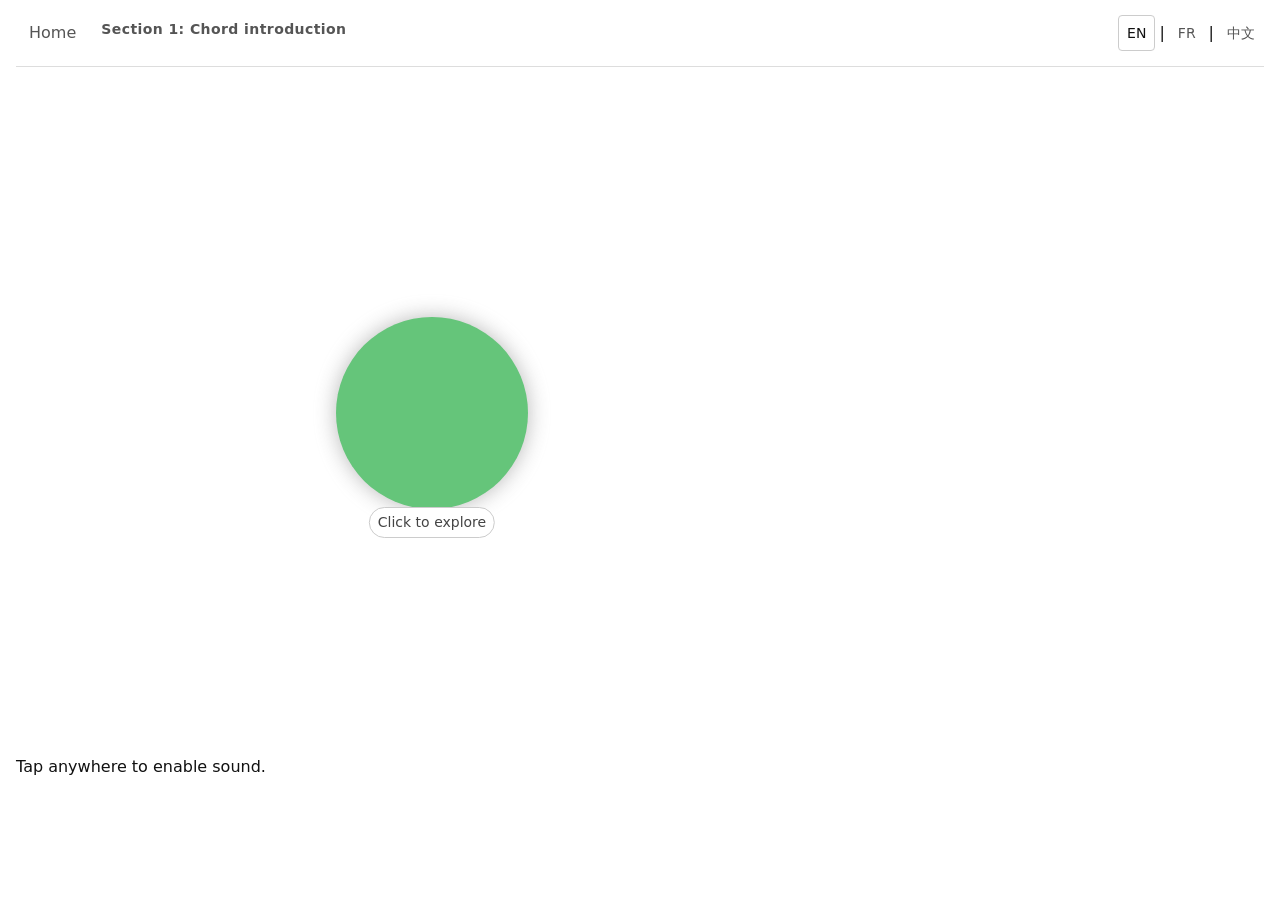
<file: index.html>
<!doctype html>
<html lang="en">
  <head>
    <meta charset="utf-8">
    <meta name="viewport" content="width=device-width, initial-scale=1">
    <title data-i18n="app.title">Harmony Practice</title>
    <link rel="stylesheet" href="app.css">
    <script src="curriculum.js" defer></script>
    <script src="i18n.js" defer></script>
    <script src="app.js" defer></script>
  </head>
  <body>
    <main>
      <header>
        <button id="home-button" class="home-button" type="button" data-i18n="nav.home" hidden>Home</button>
        <div class="header-content">
          <p id="progress" class="progress-label"></p>
          <div class="piece-heading">
            <div class="work-details">
              <h1 id="piece-title">Harmony Practice</h1>
              <p id="piece-composer"></p>
            </div>
            <nav id="phase-progress" data-i18n-aria="nav.currentPhase" aria-label="Current lesson phase"></nav>
          </div>
        </div>
        <nav id="language-switcher" class="language-switcher" data-i18n-aria="language.label" aria-label="Language">
          <button type="button" data-lang="en" data-i18n-aria="language.english" data-i18n-title="language.english" aria-label="Switch language to English" aria-pressed="true" title="Switch language to English">EN</button>
          <span aria-hidden="true">|</span>
          <button type="button" data-lang="fr" data-i18n-aria="language.french" data-i18n-title="language.french" aria-label="Switch language to French" aria-pressed="false" title="Switch language to French">FR</button>
          <span aria-hidden="true">|</span>
          <button type="button" data-lang="zh-Hans" data-i18n-aria="language.chinese" data-i18n-title="language.chinese" aria-label="Switch language to Simplified Chinese" aria-pressed="false" title="Switch language to Simplified Chinese">中文</button>
        </nav>
      </header>

      <section id="stage-content" aria-live="polite"></section>
      <p id="status" role="status"></p>
    </main>
  </body>
</html>
</file>
<file: app.css>
:root {
  --font-ui: system-ui, -apple-system, "Segoe UI", Roboto, "Helvetica Neue", Arial, "PingFang SC", "Microsoft YaHei", "Noto Sans SC", sans-serif;
  --text-xs: 0.875rem;
  --text-sm: 1rem;
  --text-md: 1.125rem;
  --text-lg: 1.25rem;
  --text-xl: 1.5rem;
  --text-2xl: 1.875rem;
  --weight-regular: 400;
  --weight-strong: 600;
  --space-1: 0.25rem;
  --space-2: 0.5rem;
  --space-3: 0.75rem;
  --space-4: 1rem;
  --space-6: 1.5rem;
  --space-8: 2rem;
  --space-12: 3rem;
  --radius-control: 4px;
  --radius-round: 999px;
  --color-ink: #111;
  --color-ink-muted: #555;
  --color-ink-soft: #666;
  --color-ink-faint: #888;
  --color-ink-quiet: #444;
  --color-ink-deep: #222;
  --color-border-strong: var(--color-ink-muted);
  --color-border: #ccc;
  --color-border-soft: #ddd;
  --color-border-mid: #aaa;
  --color-surface: #fff;
  --color-transparent: transparent;
  --color-current: currentColor;
  --color-surface-hover: #eee;
  --color-surface-subtle: #fafaf7;
  --color-surface-muted: #f5f5f2;
  --color-surface-score: #f7f6f1;
  --color-surface-tile: #f1f0eb;
  --color-surface-choice: #fafaf8;
  --color-focus-ring: var(--color-ink);
  --shadow-control: 0 2px 12px rgb(0 0 0 / 18%);
  --shadow-answer: 0 0 0.9rem rgb(120 120 120 / 70%);
  --shadow-shape: drop-shadow(0 0 0.65rem rgb(100 100 100 / 45%));
  --shadow-shape-soft: drop-shadow(0 0 0.3rem rgb(100 100 100 / 25%));
  --shadow-shape-strong: drop-shadow(0 0 1.1rem rgb(80 80 80 / 70%));
  --border-control: 1px solid var(--color-border-strong);
  --border-subtle: 1px solid var(--color-border-soft);
  --border-standard: 1px solid var(--color-border);
  --border-mid: 1px solid var(--color-border-mid);
  --border-current: 1px solid var(--color-current);
  --border-emphasis: 2px solid var(--color-ink-deep);
  --border-transparent: 1px solid var(--color-transparent);
  --border-none: 0;
  --focus-ring: 2px solid var(--color-focus-ring);
  --border-feedback: 1px solid var(--practice-feedback-border);
  --border-feedback-row: 1px solid var(--practice-feedback-row-border);
  --outline-feedback: 2px solid var(--practice-feedback-border);
  --control-height: 50px;
  --container-width: 1320px;
  --container-gutter: var(--space-4);
  --tonic: #65c57a;
  --dominant: #f28634;
  --subdominant: #cb71ec;
  --tint-tonic: color-mix(in srgb, var(--tonic) 12%, var(--color-surface));
  --tint-dominant: color-mix(in srgb, var(--dominant) 12%, var(--color-surface));
  --tint-subdominant: color-mix(in srgb, var(--subdominant) 12%, var(--color-surface));

  --practice-feedback-border: var(--color-ink-muted);
  --practice-feedback-muted: var(--color-ink-muted);
  --practice-done-surface: var(--color-surface-subtle);
  --practice-hint-surface: var(--color-surface);
  --practice-space-xs: var(--space-1);
  --practice-space-sm: var(--space-2);
  --practice-space-md: var(--space-3);
  --practice-touch-target: var(--control-height);
  --practice-badge-icon-size: 0.7rem;
  --practice-hint-icon-size: 1.4rem;
  --practice-hint-dot-size: 0.55rem;
  --practice-choice-shape-row: 2.35rem;
  --practice-popup-width: 20rem;
  --practice-popup-height: 9rem;
  --practice-popup-shadow: var(--shadow-control);
  --strip-min-height: 340px;
  --practice-card-min-height: 340px;
  --practice-feedback-row-height: 56px;
  --practice-choice-height: 56px;
  --practice-choice-icon-size: 1.35rem;
  --practice-popup-flow-height: 11rem;
  --practice-feedback-row-border: var(--color-border);
  --practice-feedback-row-surface: var(--color-surface-muted);
  --practice-measure-height: clamp(12rem, 28vh, 18rem);
  --practice-badge-band-height: 1.75rem;
  --practice-active-max-width: calc(100vw - 4rem);
  --practice-choice-button-width: 8rem;
  --practice-choice-button-min-width: 7rem;
  --practice-choice-shape-size: 2rem;
  --practice-cross-badge-size: 1.2rem;
  --practice-mobile-feedback-button-width: 8rem;
  --lesson-step-active-border: var(--practice-feedback-border);
  --lesson-step-muted-text: var(--practice-feedback-muted);
  --results-surface: var(--practice-feedback-row-surface);
  --results-text: var(--practice-feedback-muted);
  --results-spacing: var(--practice-space-md);
  --results-item-min-width: 8rem;
  --results-action-min-width: 7rem;
  --results-focus-outline-width: 2px;
  --lesson-step-number-size: 1.35rem;
  --lesson-step-mobile-number-size: 1.2rem;
  --home-guidance-color: var(--practice-feedback-muted);
  --home-marker-surface: var(--practice-done-surface);
  --listen-control-gap: var(--practice-space-sm);
  --listen-progress-accent: var(--practice-feedback-border);
  --listen-progress-surface: var(--practice-done-surface);
  --listen-time-color: var(--practice-feedback-muted);
  --listen-button-min-width: 9rem;
  --listen-time-min-width: 5.5rem;
  --practice-key-hint-size: 1.1rem;
  --practice-key-hint-offset: var(--space-1);
  --practice-mobile-active-gutter: 3rem;
}

* {
  box-sizing: border-box;
}

body {
  margin: 0;
  color: var(--color-ink);
  background: var(--color-surface);
  font-family: var(--font-ui);
  font-size: var(--text-sm);
  font-weight: var(--weight-regular);
  line-height: 1.5;
}

main {
  display: flex;
  flex-direction: column;
  width: min(100%, var(--container-width));
  height: 100dvh;
  margin: 0 auto;
  padding: var(--space-2) var(--container-gutter);
}

button,
input,
select,
textarea {
  font: inherit;
  letter-spacing: inherit;
}

h1,
h2,
h3,
p {
  margin-top: 0;
}

h1,
h2,
h3 {
  margin-bottom: var(--space-2);
  font-weight: var(--weight-strong);
  line-height: 1.2;
}

h1 {
  font-size: var(--text-2xl);
}

h2 {
  font-size: var(--text-xl);
}

h3 {
  font-size: var(--text-lg);
}

small {
  font-size: var(--text-xs);
}

b,
strong {
  font-weight: var(--weight-strong);
}

header {
  display: grid;
  grid-template-columns: auto minmax(0, 1fr);
  align-items: center;
  gap: var(--space-3);
  border-bottom: var(--border-subtle);
  margin-bottom: var(--space-2);
  padding-bottom: var(--space-2);
}

.header-content {
  min-width: 0;
}

.piece-heading h1 {
  margin: 0;
  font-size: var(--text-2xl);
  font-weight: var(--weight-strong);
  line-height: 1.15;
}

.progress-label {
  margin: 0 0 var(--space-1);
  color: var(--color-ink-muted);
  font-size: var(--text-xs);
  font-weight: var(--weight-strong);
  letter-spacing: 0.03em;
}

.piece-heading {
  display: flex;
  align-items: center;
  justify-content: space-between;
  gap: var(--space-3);
}

.work-details {
  min-width: 0;
}

.work-details p {
  margin: var(--space-1) 0 0;
  color: var(--color-ink-muted);
  font-size: var(--text-xs);
}

.home-button {
  flex: 0 0 auto;
}

#phase-progress {
  display: flex;
  align-items: center;
  margin: 0;
}

section {
  margin: var(--space-4) 0;
}

nav {
  display: flex;
  flex-wrap: wrap;
  gap: var(--space-2);
}

button {
  cursor: pointer;
  transition: background-color 160ms ease, color 160ms ease, border-color 160ms ease;
}

button:hover:not(:disabled),
button[aria-pressed="true"]:not(:disabled) {
  background: var(--color-surface-hover);
}

button:focus-visible,
input:focus-visible,
select:focus-visible,
textarea:focus-visible {
  outline: var(--focus-ring);
  outline-offset: 2px;
}

button:disabled {
  cursor: default;
  opacity: 0.55;
}

label {
  margin-right: var(--space-2);
}

.score {
  display: block;
  max-width: 100%;
  height: auto;
  margin: var(--space-3) 0;
}

.full-score {
  width: auto;
  max-width: 100%;
  max-height: calc(100dvh - 13rem);
  margin: var(--space-1) auto 0;
  object-fit: contain;
}

.piece-controls {
  display: flex;
  flex-wrap: wrap;
  align-items: center;
  gap: var(--space-2);
  margin: 0 0 var(--space-3);
  padding: var(--space-2) 0;
  border-bottom: var(--border-subtle);
}

.listening-mode {
  margin: var(--space-4) 0 var(--space-2);
  text-align: center;
}

.listening-mode h2 {
  margin-bottom: var(--space-2);
}

.listening-mode p {
  margin: 0;
  color: var(--color-ink-muted);
}

.listening-controls {
  justify-content: flex-end;
  margin-bottom: var(--space-1);
  padding: var(--space-1) 0;
}

.listening-controls .volume-control {
  margin-left: 0;
}

.icon-button {
  display: inline-flex;
  align-items: center;
  gap: var(--space-2);
}

.playback-icon {
  font-size: var(--text-md);
}

.volume-control {
  display: inline-flex;
  align-items: center;
  gap: var(--space-2);
  margin-left: auto;
  color: var(--color-ink-faint);
  font-size: var(--text-xs);
}

.volume-control input {
  width: clamp(4.5rem, 10vw, 7rem);
  height: 1rem;
  accent-color: var(--color-ink-faint);
}

.section-choices {
  display: grid;
  gap: var(--space-2);
  max-width: 42rem;
}

.section-choices button {
  text-align: left;
}

.shape-image {
  display: inline-block;
  width: 1.3rem;
  height: 1.3rem;
  object-fit: contain;
  vertical-align: middle;
}

.score-sequence {
  display: flex;
  gap: 0;
  width: 100%;
  overflow-x: auto;
  overscroll-behavior-inline: contain;
  scroll-snap-type: none;
  padding: var(--space-1) 0;
  border: var(--border-standard);
  background: var(--color-surface-score);
  scrollbar-width: thin;
  scrollbar-color: var(--color-border-mid) var(--color-transparent);
}

.score-sequence::after {
  content: "";
  flex: 0 0 50%;
}

.score-sequence::-webkit-scrollbar {
  height: 5px;
}

.score-sequence::-webkit-scrollbar-track {
  background: var(--color-transparent);
}

.score-sequence::-webkit-scrollbar-thumb {
  border-radius: var(--radius-control);
  background: var(--color-border-mid);
}

.measure-tile {
  position: relative;
  display: flex;
  flex: 0 0 auto;
  flex-direction: column;
  align-items: flex-start;
  width: max-content;
  height: 22.5rem;
  padding: var(--space-2) var(--space-2) var(--space-1);
  border: var(--border-subtle);
  border-right: var(--border-none);
  background: var(--color-surface-tile);
  scroll-snap-align: center;
  transition: background 180ms ease, opacity 180ms ease;
}

.measure-tile:last-child {
  border-right: var(--border-subtle);
}

.measure-tile.is-active {
  z-index: 1;
  border: var(--border-emphasis);
  background: var(--color-surface);
}

.measure-tile.is-complete {
  background: var(--color-surface-subtle);
}

.measure-tile.is-muted .tile-score > img.score {
  filter: grayscale(1);
  opacity: 0.25;
}

.measure-label {
  display: block;
  color: var(--color-ink-muted);
  font-size: var(--text-xs);
  font-weight: var(--weight-strong);
}

.tile-score {
  position: relative;
  display: grid;
  flex: 1 1 auto;
  height: 19.5rem;
  min-height: 0;
  place-items: center start;
  margin: var(--space-1) 0;
  overflow: hidden;
}

.tile-score > img.score {
  display: block;
  width: auto;
  max-width: none;
  height: 19rem;
  margin: 0;
  object-fit: contain;
}

.completion-mark {
  position: absolute;
  right: 0.25rem;
  bottom: 0.25rem;
  display: flex;
  align-items: center;
  gap: var(--space-1);
  padding: var(--space-1) var(--space-2);
  border: var(--border-standard);
  background: var(--color-surface);
  font-weight: var(--weight-strong);
}

.completion-mark img {
  width: 1.1rem;
  height: 1.1rem;
  object-fit: contain;
}

.tile-result {
  display: block;
  color: var(--color-ink-muted);
  font-size: var(--text-xs);
  font-weight: var(--weight-strong);
  letter-spacing: 0.05em;
}

.tile-result.is-live {
  color: var(--color-ink);
}

.current-measure {
  min-height: 0;
  margin: 0;
  padding: var(--space-1) 0;
}

.question-prompt {
  margin-bottom: var(--space-2);
  font-size: var(--text-xl);
  font-weight: var(--weight-strong);
}

.given-answer {
  margin: 0;
  font-size: var(--text-lg);
  font-weight: var(--weight-strong);
}

.choice-grid {
  display: flex;
  flex-wrap: wrap;
  align-items: center;
  gap: var(--space-2);
  margin: var(--space-1) 0;
}

.choice-family {
  display: flex;
  flex-wrap: wrap;
  align-items: stretch;
  gap: var(--space-1);
  padding: var(--space-1);
  border: var(--border-subtle);
  background: var(--color-surface-choice);
}

.choice-art {
  grid-column: 1;
  grid-row: 1;
  display: grid;
  width: 2.85rem;
  height: 2.85rem;
  place-items: center;
}

.choice-art img {
  width: 100%;
  height: 100%;
  object-fit: contain;
}

.choice-numeral {
  grid-column: 1;
  grid-row: 2;
  font-size: var(--text-lg);
  font-weight: var(--weight-strong);
  line-height: 1.05;
}

.choice-function {
  grid-column: 1;
  grid-row: 3;
  color: var(--color-ink-muted);
  font-size: var(--text-xs);
  line-height: 1.1;
}

@media (max-width: 700px) {
  .choice-grid {
    gap: var(--space-2);
  }

  .choice-family {
      flex: 0 1 auto;
  }
}

.hint-controls {
  margin: var(--space-3) 0;
}

.hint-button {
  display: grid;
  place-items: center;
  align-self: center;
  line-height: 1.1;
  text-align: center;
}

.answer-feedback {
  min-height: 1.5rem;
  margin: var(--space-1) 0 0;
  font-weight: var(--weight-strong);
}

.chord-popup-panel {
  position: fixed;
  z-index: 4;
  right: 0.75rem;
  bottom: 0.75rem;
  width: min(10rem, calc(100vw - 1.5rem));
  margin: 0;
  padding: var(--space-2);
  border: var(--border-mid);
  background: var(--color-surface);
  box-shadow: var(--practice-popup-shadow);
}

#stage-content.is-practice {
  display: grid;
  grid-template-rows: auto auto minmax(0, 1fr);
  gap: var(--space-1);
  flex: 1 1 0;
  min-height: 0;
}

#stage-content.is-practice .piece-controls {
  margin: 0;
  padding: var(--space-1) 0;
}

#stage-content.is-practice .score-sequence {
  min-height: 0;
  height: 100%;
  padding: 0;
}

#stage-content.is-practice .measure-tile {
  height: 100%;
  padding: var(--space-1) var(--space-1);
}

#stage-content.is-practice .tile-score {
  height: auto;
  margin: var(--space-1) 0;
}

#stage-content.is-practice .tile-score > img.score {
  height: max(7rem, min(13rem, calc(100dvh - 25rem)));
  max-height: 100%;
}

.shape-flight-overlay {
  position: fixed;
  z-index: 8;
  inset: 0;
  pointer-events: none;
}

.shape-flight-piece {
  position: fixed;
  width: 2.25rem;
  height: 2.25rem;
  object-fit: contain;
}

.shape-flight-piece-1 { clip-path: inset(0 0 66.67%); }
.shape-flight-piece-2 { clip-path: inset(33.33% 0 33.33%); }
.shape-flight-piece-3 { clip-path: inset(66.67% 0 0); }

.choice-button.is-answer-glowing {
  z-index: 1;
  box-shadow: var(--shadow-answer);
  animation: answer-glow 500ms ease-out;
}

#stage-content.is-practice .choice-button {
  width: 5.2rem;
  min-width: 4.8rem;
  min-height: 3.85rem;
  grid-template-rows: 2.35rem auto auto;
  padding: var(--space-1);
}

#stage-content.is-practice .choice-art {
  width: 2.2rem;
  height: 2.2rem;
}

#stage-content.is-practice .choice-numeral {
  font-size: var(--text-sm);
}

#stage-content.is-practice .choice-function {
  font-size: var(--text-xs);
}

#stage-content.is-practice .hint-button {
  width: 3.4rem;
  height: 3.4rem;
  min-height: 3.4rem;
  font-size: var(--text-xs);
}

@keyframes answer-glow {
  0%, 100% { filter: brightness(1); }
  45% { filter: brightness(1.3); }
}

.chord-popup-panel p {
  margin: 0 0 var(--space-1);
  font-size: var(--text-xs);
  font-weight: var(--weight-strong);
}

.hint-popup {
  display: block;
  width: 100%;
  height: 100%;
  object-fit: contain;
  margin: 0;
}

.hint-popup-frame {
  position: relative;
  width: 100%;
  height: 4.5rem;
  overflow: hidden;
  border: var(--border-standard);
  background: var(--color-surface);
}

.hint-warning {
  display: block;
  color: var(--color-ink-quiet);
  font-size: var(--text-xs);
}

.completion-actions {
  display: flex;
  justify-content: center;
  gap: var(--space-2);
}

.piece-controls {
  animation: appear 180ms ease-out;
}

@keyframes appear {
  from { opacity: 0; }
  to { opacity: 1; }
}

.review-sequence .measure-tile {
  background: var(--color-surface);
}

.review-sequence .measure-tile.is-muted .tile-score > img.score {
  filter: none;
  opacity: 1;
}

.review-sequence {
  margin-bottom: var(--space-4);
}

.muted {
  color: var(--color-ink-muted);
}

@media (max-width: 700px) {
  main {
    padding-top: var(--space-3);
  }

  header {
    gap: var(--space-2);
    grid-template-columns: auto minmax(0, 1fr);
  }

  .measure-tile {
    height: 20rem;
  }

  .tile-score {
    height: 17rem;
  }

  .tile-score > img.score {
    height: 16.5rem;
  }

  .choice-button {
    min-height: 5.3rem;
    grid-template-rows: 3.35rem auto auto;
    padding: var(--space-2);
  }

  .choice-art {
    width: 3.2rem;
    height: 3.2rem;
  }

  .completion-actions {
    flex-direction: column-reverse;
  }

  .completion-actions button {
    min-height: 2.8rem;
  }

  .hint-button {
    width: 3.9rem;
    height: 3.9rem;
    min-height: 3.9rem;
    justify-self: center;
  }

  .full-score {
    width: auto;
    max-width: 100%;
    max-height: calc(100dvh - 11rem);
  }

  #stage-content.is-practice {
    flex: 1 1 0;
  }

  #stage-content.is-practice .tile-score > img.score {
    height: max(6rem, min(9rem, calc(100dvh - 27rem)));
  }

  #stage-content.is-practice .choice-button {
    width: 4.65rem;
    min-width: 4.35rem;
    min-height: 3.55rem;
    grid-template-rows: 2.1rem auto auto;
  }

  #stage-content.is-practice .choice-art {
    width: 1.75rem;
    height: 1.75rem;
  }

  #stage-content.is-practice .choice-family {
    gap: var(--space-1);
    padding: var(--space-1);
  }

  #stage-content.is-practice .choice-button {
    width: auto;
    min-width: 0;
    min-height: 3.6rem;
    grid-template-rows: 2rem auto auto;
  }

  #stage-content.is-practice .choice-grid {
    display: grid;
    grid-template-columns: repeat(4, minmax(0, 1fr));
    gap: var(--space-1);
  }

  #stage-content.is-practice .choice-family {
    display: contents;
  }

  #stage-content.is-practice .choice-family-dominant [data-answer]:first-child,
  #stage-content.is-practice .choice-family-subdominant [data-answer]:first-child {
    margin-left: var(--space-1);
  }

  #stage-content.is-practice .choice-function {
    font-size: var(--text-xs);
  }

  .work-details p {
    display: block;
    max-width: 100%;
    overflow: hidden;
    text-overflow: ellipsis;
    white-space: nowrap;
  }

  #stage-content.is-practice .hint-button {
    width: 3rem;
    height: 3rem;
    min-height: 3rem;
  }
}

@media (max-width: 380px) {
  .piece-controls {
    display: grid;
    grid-template-columns: repeat(3, minmax(0, 1fr));
    gap: var(--space-1);
  }

  .piece-controls .icon-button,
  .piece-controls .text-action {
    justify-content: center;
    min-width: 0;
    padding: var(--space-1) var(--space-1);
    font-size: var(--text-xs);
    white-space: nowrap;
  }

  .volume-control {
    grid-column: 1 / -1;
    justify-self: end;
    margin-left: 0;
    gap: var(--space-1);
  }

  .choice-grid {
    gap: var(--space-1);
    margin: var(--space-1) 0;
  }

  .choice-button {
    width: 4.2rem;
    min-width: 4rem;
    min-height: 3.35rem;
    grid-template-rows: 1.9rem auto auto;
    padding: var(--space-1);
  }

  .choice-art {
    width: 1.75rem;
    height: 1.75rem;
  }

  .choice-numeral {
    font-size: var(--text-xl);
  }

  .choice-function {
    font-size: var(--text-xs);
  }

  .hint-button {
    width: 3.55rem;
    height: 3.55rem;
    min-height: 3.55rem;
    font-size: var(--text-xs);
  }
}

@media (max-width: 380px) and (max-height: 650px) {
  main {
    padding-top: var(--space-2);
  }

  header {
    margin-bottom: var(--space-2);
    padding-bottom: var(--space-2);
  }

  .work-details p {
    font-size: var(--text-xs);
  }

  .home-button {
    padding: var(--space-1) var(--space-2);
    font-size: var(--text-xs);
  }

  .piece-controls {
    margin-bottom: var(--space-2);
    padding: var(--space-1) 0;
  }

  .piece-controls .icon-button,
  .piece-controls .text-action {
    min-height: 2.2rem;
  }

  .current-measure {
    margin-top: var(--space-1);
    padding: var(--space-1) 0;
  }

  .question-prompt {
    margin-bottom: var(--space-1);
    font-size: var(--text-md);
  }

  .choice-grid {
    gap: var(--space-1);
    margin: var(--space-2) 0;
  }

  .choice-button {
    min-height: 4.8rem;
    grid-template-rows: 2.9rem auto auto;
    padding: var(--space-1) var(--space-2);
  }

  .choice-art {
    width: 2.8rem;
    height: 2.8rem;
  }

  .choice-numeral {
    font-size: var(--text-lg);
  }

  .choice-function {
    font-size: var(--text-xs);
  }

  .hint-button {
    width: 3.05rem;
    height: 3.05rem;
    min-height: 3.05rem;
    font-size: var(--text-xs);
  }

  #stage-content.is-practice {
    flex: 1 1 0;
  }

  #stage-content.is-practice .tile-score > img.score {
    height: max(5rem, min(6rem, calc(100dvh - 29rem)));
  }
}

@media (prefers-reduced-motion: reduce) {
  *,
  *::before,
  *::after {
    scroll-behavior: auto !important;
    animation-duration: 0.01ms !important;
    transition-duration: 0.01ms !important;
  }
}

#status {
  min-height: 1rem;
  margin: var(--space-1) 0 0;
}

.chord-intro {
  position: relative;
  display: grid;
  min-height: min(68vh, 42rem);
  align-content: center;
  justify-items: center;
  overflow: hidden;
  padding: var(--space-6) 0;
}

.intro-atmosphere {
  position: absolute;
  z-index: 0;
  inset: 0;
  overflow: hidden;
  pointer-events: none;
}

.atmosphere-word {
  position: absolute;
  color: var(--color-ink-soft);
  font-size: var(--text-md);
  opacity: 0;
  animation: float-word 7s ease-in-out infinite;
}

.word-1 { top: 18%; left: 12%; }
.word-2 { top: 68%; left: 16%; animation-delay: -2s; }
.word-3 { top: 26%; right: 13%; animation-delay: -4s; }
.word-4 { right: 17%; bottom: 16%; animation-delay: -5.5s; }

#stage-content.is-practice {
  display: grid;
  grid-template-columns: minmax(0, 1fr) auto;
  grid-template-rows:
    auto
    minmax(var(--strip-min-height), auto)
    auto
    auto
    auto
    auto
    var(--practice-feedback-row-height);
  align-content: start;
  align-items: start;
  gap: var(--space-1) var(--space-2);
  flex: 1 0 auto;
  min-height: 0;
  overflow: visible;
}

#stage-content.is-practice > .piece-controls {
  grid-row: 1;
  grid-column: 1 / -1;
  display: flex;
  align-items: center;
  gap: var(--practice-space-sm);
  min-height: var(--practice-touch-target);
}

#stage-content.is-practice > .piece-controls > .play-measure-button {
  order: 1;
}

#stage-content.is-practice > .piece-controls > .text-action {
  order: 2;
}

#stage-content.is-practice > .piece-controls > .replay-excerpt-button {
  order: 3;
}

#stage-content.is-practice > .piece-controls > .volume-control {
  order: 4;
  margin-left: auto;
}

#stage-content.is-practice > .current-measure {
  display: contents;
}

#stage-content.is-practice .score-sequence {
  grid-row: 2;
  grid-column: 1 / -1;
  height: auto;
  min-height: var(--strip-min-height);
  max-height: none;
  align-items: stretch;
  overflow-x: auto;
  overflow-y: auto;
  padding: var(--space-1) 0;
}

#stage-content.is-practice .measure-tile {
  height: auto;
  min-height: var(--practice-card-min-height);
  padding: var(--space-1) var(--space-1);
  overflow: visible;
}

#stage-content.is-practice .measure-tile.is-active {
  align-self: stretch;
}

#stage-content.is-practice .tile-score {
  height: auto;
  min-height: 0;
  overflow: visible;
}

#stage-content.is-practice .tile-score > img.score {
  height: max(7rem, min(13rem, calc(100dvh - 25rem)));
  max-height: none;
}

#stage-content.is-practice .question-prompt {
  grid-row: 4;
  grid-column: 1 / -1;
  margin: 0;
  font-size: var(--text-sm);
}

#stage-content.is-practice .choice-grid {
  grid-row: 5;
  grid-column: 1 / -1;
  flex-wrap: nowrap;
  align-items: stretch;
  margin: 0;
}

#stage-content.is-practice .choice-family {
  flex-wrap: nowrap;
  align-items: stretch;
}

#stage-content.is-practice .choice-button {
  position: relative;
  display: grid;
  grid-template-columns: auto auto minmax(0, 1fr);
  grid-template-rows: 1fr;
  align-items: center;
  justify-items: center;
  width: auto;
  min-width: 6.25rem;
  min-height: var(--practice-choice-height);
  height: var(--practice-choice-height);
  padding: var(--space-1) var(--space-2);
}

#stage-content.is-practice .choice-art,
#stage-content.is-practice .choice-numeral,
#stage-content.is-practice .choice-function {
  grid-row: 1;
}

#stage-content.is-practice .choice-art {
  grid-column: 1;
  width: var(--practice-choice-icon-size);
  height: var(--practice-choice-icon-size);
}

#stage-content.is-practice .choice-numeral {
  grid-column: 2;
  font-size: var(--text-lg);
}

#stage-content.is-practice .choice-function {
  grid-column: 3;
  padding-left: var(--space-1);
  font-size: var(--text-xs);
  line-height: 1;
  white-space: nowrap;
}

#stage-content.is-practice .choice-button.is-wrong {
  grid-template-rows: 1fr;
  text-decoration: none;
}

#stage-content.is-practice .choice-button.is-wrong::after {
  position: absolute;
  top: 0;
  right: 0;
  display: grid;
  width: 1.2rem;
  height: 1.2rem;
  place-items: center;
  border: var(--border-current);
  border-radius: var(--radius-round);
  background: var(--color-surface);
  content: "×";
  font-size: var(--text-sm);
  font-weight: var(--weight-strong);
  line-height: 1;
}

#stage-content.is-practice .choice-button.is-wrong .wrong-choice-label {
  position: absolute;
  width: 1px;
  height: 1px;
  overflow: hidden;
  clip-path: inset(50%);
  white-space: nowrap;
}

#stage-content.is-practice .choice-button.is-wrong:hover::before,
#stage-content.is-practice .choice-button.is-wrong:focus-visible::before {
  position: absolute;
  z-index: 2;
  right: 0;
  bottom: calc(100% + 0.2rem);
  padding: var(--space-1) var(--space-2);
  border: var(--border-feedback);
  background: var(--color-surface);
  content: "not this one";
  font-size: var(--text-xs);
  text-decoration: none;
}

#stage-content.is-practice .hint-controls {
  grid-row: 6;
  grid-column: 1 / -1;
  display: flex;
  flex-wrap: nowrap;
  align-items: center;
  gap: var(--practice-space-sm);
  width: 100%;
  min-height: var(--practice-touch-target);
  margin: 0;
  padding: 0;
}

#stage-content.is-practice > .hint-controls .hint-button {
  flex: 0 0 auto;
  min-width: var(--practice-touch-target);
  min-height: var(--practice-touch-target);
  height: var(--practice-touch-target);
}

#stage-content.is-practice > .hint-controls .hint-message {
  flex: 0 1 auto;
  min-width: 0;
  margin: 0;
  white-space: nowrap;
}

#stage-content.is-practice .answer-feedback,
#stage-content.is-practice .reveal-feedback,
#stage-content.is-practice .hear-chosen-button,
#stage-content.is-practice .reveal-continue {
  grid-row: 7;
  min-width: 0;
  min-height: var(--practice-feedback-row-height);
  margin: 0;
  align-self: stretch;
}

#stage-content.is-practice .answer-feedback,
#stage-content.is-practice .reveal-feedback {
  grid-column: 1;
  display: flex;
  align-items: center;
  padding: 0 var(--practice-space-sm);
}

#stage-content.is-practice .reveal-feedback {
  display: none;
}

#stage-content.is-practice:has(.reveal-continue:not([hidden])) .answer-feedback {
  display: none;
}

#stage-content.is-practice:has(.reveal-continue:not([hidden])) .reveal-feedback {
  display: flex;
}

#stage-content.is-practice .hear-chosen-button,
#stage-content.is-practice .reveal-continue {
  grid-column: 2;
  justify-self: end;
  align-self: center;
}

#stage-content.is-practice:has(.reveal-continue:not([hidden])) .hear-chosen-button {
  display: none;
}

#stage-content.is-practice > .chord-popup-panel {
  position: static;
  grid-row: 3;
  grid-column: 1 / -1;
  width: min(var(--practice-popup-width), 100%);
  min-height: 0;
  margin: 0;
  padding: var(--practice-space-sm);
}

#stage-content.is-practice > .chord-popup-panel[hidden] {
  display: none;
}

#stage-content.is-practice > .chord-popup-panel .hint-popup-frame {
  height: var(--practice-popup-flow-height);
  overflow: visible;
}

#stage-content.is-practice {
  overflow: visible;
}

.hint-button,
#stage-content.is-practice .hint-button,
.hear-chosen-button,
.reveal-continue {
  min-width: var(--practice-touch-target);
  min-height: var(--practice-touch-target);
}

.measure-tile.is-done {
  background: var(--practice-done-surface);
}

.tile-result {
  display: flex;
  flex-wrap: wrap;
  gap: var(--practice-space-xs);
  min-height: 1.25rem;
}

.mastery-badge {
  display: inline-flex;
  align-items: center;
  gap: var(--practice-space-xs);
  min-height: 1.25rem;
  padding: 0 var(--practice-space-xs);
  border: var(--border-feedback);
  border-radius: var(--radius-round);
  color: var(--practice-feedback-border);
  font-size: var(--text-xs);
  font-weight: var(--weight-strong);
  letter-spacing: normal;
}

.mastery-icon {
  width: var(--practice-badge-icon-size);
  height: var(--practice-badge-icon-size);
  border: var(--border-current);
  border-radius: var(--radius-round);
}

.mastery-badge.is-solid .mastery-icon {
  background: var(--color-current);
}

.mastery-badge.is-guided .mastery-icon {
  background: linear-gradient(90deg, var(--color-current) 50%, var(--color-transparent) 50%);
}

.mastery-badge.is-supported .mastery-icon {
  background: var(--color-transparent);
}

.choice-button.is-wrong {
  text-decoration: line-through;
}

.wrong-choice-label {
  grid-column: 1;
  grid-row: 4;
  font-size: var(--text-xs);
  font-weight: var(--weight-strong);
  line-height: 1.1;
}

.choice-button.is-wrong {
  grid-template-rows: var(--practice-choice-shape-row) auto auto auto;
}

.answer-feedback,
.reveal-feedback {
  min-height: 1.5rem;
  margin: var(--practice-space-xs) 0;
  font-weight: var(--weight-strong);
}

.reveal-feedback {
  font-size: var(--text-md);
}

.hear-chosen-button,
.reveal-continue {
  margin-top: var(--practice-space-xs);
}

.hint-controls {
  display: flex;
  flex-wrap: wrap;
  align-items: center;
  gap: var(--practice-space-sm);
  width: fit-content;
  max-width: 100%;
  margin: var(--practice-space-sm) 0;
  padding: var(--practice-space-xs);
  border: var(--border-var(--color-transparent));
}

.hint-button,
#stage-content.is-practice .hint-button {
  display: inline-flex;
  align-items: center;
  justify-content: center;
  gap: var(--practice-space-sm);
  width: auto;
  min-width: 44px;
  min-height: 44px;
  height: auto;
  padding: var(--practice-space-xs) var(--practice-space-sm);
  border-radius: var(--radius-control);
  font-size: var(--text-sm);
  text-align: left;
}

.hint-icon {
  display: inline-grid;
  width: var(--practice-hint-icon-size);
  height: var(--practice-hint-icon-size);
  place-items: center;
  border: var(--border-current);
  border-radius: var(--radius-round);
  font-weight: var(--weight-strong);
}

.hint-dots {
  display: inline-flex;
  gap: var(--practice-space-xs);
}

.hint-dot {
  width: var(--practice-hint-dot-size);
  height: var(--practice-hint-dot-size);
  border: var(--border-current);
  border-radius: var(--radius-round);
}

.hint-dot.is-used {
  background: var(--color-current);
}

.hint-message {
  margin: 0;
  color: var(--practice-feedback-muted);
  font-size: var(--text-xs);
}

.hint-controls.is-pulsing {
  animation: hint-pulse 650ms ease-out;
}

.chord-popup-panel {
  position: absolute;
  z-index: 4;
  right: auto;
  bottom: auto;
  width: min(var(--practice-popup-width), calc(100vw - 2rem));
  margin: 0;
  padding: var(--practice-space-sm);
  border: var(--border-feedback);
  background: var(--practice-hint-surface);
  box-shadow: var(--shadow-control);
}

.chord-popup-panel[hidden] {
  display: none;
}

.chord-popup-panel p {
  font-size: var(--text-sm);
}

.hint-popup-frame {
  height: var(--practice-popup-height);
}

.tile-score > img.has-chord-note-halos {
  filter: contrast(1.35);
}

@keyframes hint-pulse {
  0%, 100% { outline: var(--border-var(--color-transparent)); }
  40% { outline: var(--outline-feedback); transform: scale(1.015); }
}

@keyframes float-word {
  0%, 100% { opacity: 0.08; transform: translate(0, 0) rotate(-3deg); }
  50% { opacity: 0.28; transform: translate(0.6rem, -0.8rem) rotate(3deg); }
}

.intro-layout {
  position: relative;
  z-index: 1;
  display: grid;
  grid-template-columns: minmax(0, 1fr) minmax(0, 1fr);
  align-items: center;
  width: min(100%, 52rem);
  min-height: 18rem;
}

.intro-shape-button {
  position: relative;
  z-index: 1;
  display: grid;
  width: 100%;
  height: 17rem;
  place-items: center;
  border: var(--border-none);
  background: var(--color-transparent);
  transition: transform 850ms cubic-bezier(0.2, 0.7, 0.2, 1);
}

.intro-shape-button:hover,
.intro-shape-button:focus-visible {
  background: var(--color-transparent);
}

.intro-shape {
  width: min(12rem, 75%);
  height: min(12rem, 75%);
  object-fit: contain;
  filter: var(--shadow-shape);
  animation: chord-glow 2.6s ease-in-out infinite;
}

@keyframes chord-glow {
  0%, 100% { filter: var(--shadow-shape-soft); transform: translateY(0); }
  50% { filter: var(--shadow-shape-strong); transform: translateY(-0.45rem); }
}

.intro-click-cue {
  position: absolute;
  bottom: 0.7rem;
  left: 50%;
  padding: var(--space-1) var(--space-2);
  border: var(--border-standard);
  border-radius: var(--radius-round);
  background: var(--color-surface);
  color: var(--color-ink-quiet);
  font-size: var(--text-xs);
  white-space: nowrap;
  transform: translateX(-50%);
  animation: cue-pulse 2.2s ease-in-out infinite;
  transition: opacity 500ms ease;
}

@keyframes cue-pulse {
  0%, 100% { opacity: 0.7; }
  50% { opacity: 1; }
}

.intro-reveal {
  display: grid;
  justify-items: center;
  opacity: 0;
  transform: translateX(1.5rem);
  transition: opacity 760ms ease 260ms, transform 900ms cubic-bezier(0.2, 0.7, 0.2, 1) 160ms;
}

.intro-chord-visual {
  display: grid;
  width: min(100%, 22rem);
  height: 15rem;
  place-items: center;
  overflow: hidden;
}

.intro-chord-image {
  display: block;
  width: 100%;
  height: 100%;
  object-fit: contain;
}

.intro-chord-label {
  margin: var(--space-1) 0 0;
  font-size: var(--text-xl);
  font-weight: var(--weight-strong);
}

.chord-intro.is-revealed .intro-shape-button {
  transform: translateX(-7%);
}

.chord-intro.is-revealed .intro-shape {
  animation: none;
}

.chord-intro.is-revealed .intro-click-cue {
  opacity: 0;
}

.chord-intro.is-revealed .intro-reveal {
  opacity: 1;
  transform: translateX(0);
}

.intro-next {
  position: relative;
  z-index: 1;
  min-width: 7rem;
  margin-top: var(--space-3);
}

.chord-intro:not(.is-revealed) .intro-next[hidden] {
  display: none;
}

@media (max-width: 700px) {
  .chord-intro {
    min-height: 54vh;
  }

  .intro-layout {
    min-height: 15rem;
  }

  .intro-shape-button {
    height: 14rem;
  }

  .intro-shape {
    width: min(9rem, 75%);
    height: min(9rem, 75%);
  }

  .intro-chord-visual {
    height: 11rem;
  }

  .word-1 { left: 3%; }
  .word-2 { left: 5%; }
  .word-3 { right: 3%; }
  .word-4 { right: 5%; }
}

main:has(#stage-content.is-practice) {
  height: auto;
  min-height: 100dvh;
}

#stage-content.is-practice {
  display: grid;
  grid-template-columns: minmax(0, 1fr) auto;
  grid-template-rows: auto minmax(var(--strip-min-height), auto) auto auto auto auto var(--practice-feedback-row-height);
  align-content: start;
  align-items: start;
  flex: 1 0 auto;
  min-height: 0;
  overflow: visible;
}

#stage-content.is-practice > .piece-controls {
  grid-row: 1;
  grid-column: 1 / -1;
  display: flex;
  align-items: center;
  gap: var(--practice-space-sm);
  min-height: var(--practice-touch-target);
}

#stage-content.is-practice > .piece-controls > .play-measure-button { order: 1; }
#stage-content.is-practice > .piece-controls > .text-action { order: 2; }
#stage-content.is-practice > .piece-controls > .replay-excerpt-button { order: 3; }
#stage-content.is-practice > .piece-controls > .volume-control { order: 4; margin-left: auto; }

#stage-content.is-practice > .current-measure { display: contents; }

#stage-content.is-practice .score-sequence {
  grid-row: 2;
  grid-column: 1 / -1;
  min-height: var(--strip-min-height);
  max-height: none;
  height: auto;
  align-items: stretch;
  overflow-x: auto;
  overflow-y: auto;
  padding: var(--space-1) 0;
}

#stage-content.is-practice .measure-tile {
  min-height: var(--practice-card-min-height);
  height: auto;
  padding: var(--space-1) var(--space-1);
  overflow: visible;
}

#stage-content.is-practice .tile-score {
  min-height: 0;
  height: auto;
  overflow: visible;
}

#stage-content.is-practice .tile-score > img.score { max-height: none; }

#stage-content.is-practice .question-prompt {
  grid-row: 4;
  grid-column: 1 / -1;
  margin: 0;
  font-size: var(--text-sm);
}

#stage-content.is-practice .choice-grid {
  grid-row: 5;
  grid-column: 1 / -1;
  display: flex;
  flex-wrap: nowrap;
  align-items: stretch;
  width: 100%;
  margin: 0;
  overflow-x: auto;
}

#stage-content.is-practice .choice-family {
  display: flex;
  flex: 0 0 auto;
  flex-wrap: nowrap;
  align-items: stretch;
}

#stage-content.is-practice .choice-button {
  position: relative;
  display: grid;
  grid-template-columns: auto auto minmax(0, 1fr);
  grid-template-rows: 1fr;
  align-items: center;
  justify-items: center;
  width: auto;
  min-width: 6.25rem;
  min-height: var(--practice-choice-height);
  height: var(--practice-choice-height);
  padding: var(--space-1) var(--space-2);
  text-decoration: none;
}

#stage-content.is-practice .choice-art,
#stage-content.is-practice .choice-numeral,
#stage-content.is-practice .choice-function { grid-row: 1; }

#stage-content.is-practice .choice-art {
  grid-column: 1;
  width: var(--practice-choice-icon-size);
  height: var(--practice-choice-icon-size);
}

#stage-content.is-practice .choice-numeral {
  grid-column: 2;
  font-size: var(--text-lg);
}

#stage-content.is-practice .choice-function {
  grid-column: 3;
  padding-left: var(--space-1);
  font-size: var(--text-xs);
  line-height: 1;
  white-space: nowrap;
}

#stage-content.is-practice .choice-button.is-wrong { grid-template-rows: 1fr; }

#stage-content.is-practice .choice-button.is-wrong::after {
  position: absolute;
  top: 0;
  right: 0;
  display: grid;
  width: 1.2rem;
  height: 1.2rem;
  place-items: center;
  border: var(--border-current);
  border-radius: var(--radius-round);
  background: var(--color-surface);
  content: "×";
  font-size: var(--text-sm);
  font-weight: var(--weight-strong);
  line-height: 1;
}

#stage-content.is-practice .choice-button.is-wrong .wrong-choice-label {
  position: absolute;
  width: 1px;
  height: 1px;
  overflow: hidden;
  clip-path: inset(50%);
  white-space: nowrap;
}

#stage-content.is-practice .choice-button.is-wrong:hover::before,
#stage-content.is-practice .choice-button.is-wrong:focus-visible::before {
  position: absolute;
  z-index: 2;
  right: 0;
  bottom: calc(100% + 0.2rem);
  padding: var(--space-1) var(--space-2);
  border: var(--border-feedback);
  background: var(--color-surface);
  content: "not this one";
  font-size: var(--text-xs);
}

#stage-content.is-practice .hint-controls {
  grid-row: 6;
  grid-column: 1 / -1;
  display: flex;
  flex-wrap: nowrap;
  align-items: center;
  gap: var(--practice-space-sm);
  width: 100%;
  min-height: var(--practice-touch-target);
  margin: 0;
  padding: 0;
}

#stage-content.is-practice .hint-controls .hint-button {
  flex: 0 0 auto;
  min-width: var(--practice-touch-target);
  min-height: var(--practice-touch-target);
  height: var(--practice-touch-target);
}

#stage-content.is-practice .hint-controls .hint-message {
  flex: 0 1 auto;
  min-width: 0;
  margin: 0;
  white-space: nowrap;
}

#stage-content.is-practice .answer-feedback,
#stage-content.is-practice .reveal-feedback,
#stage-content.is-practice .hear-chosen-button,
#stage-content.is-practice .reveal-continue {
  grid-row: 7;
  min-width: 0;
  min-height: var(--practice-feedback-row-height);
  margin: 0;
  align-self: stretch;
}

#stage-content.is-practice .answer-feedback,
#stage-content.is-practice .reveal-feedback {
  grid-column: 1;
  display: flex;
  align-items: center;
  padding: 0 var(--practice-space-sm);
  border: var(--border-feedback-row);
  border-right: var(--border-none);
  background: var(--practice-feedback-row-surface);
}

#stage-content.is-practice .reveal-feedback { display: none; }
#stage-content.is-practice:has(.reveal-continue:not([hidden])) .answer-feedback { display: none; }
#stage-content.is-practice:has(.reveal-continue:not([hidden])) .reveal-feedback { display: flex; }

#stage-content.is-practice .hear-chosen-button,
#stage-content.is-practice .reveal-continue {
  grid-column: 2;
  justify-self: end;
  align-self: center;
  min-height: var(--practice-feedback-row-height);
  padding: 0 var(--practice-space-sm);
  border: var(--border-feedback-row);
  border-left: var(--border-none);
  background: var(--practice-feedback-row-surface);
}

#stage-content.is-practice:has(.reveal-continue:not([hidden])) .hear-chosen-button { display: none; }

#stage-content.is-practice > .chord-popup-panel {
  position: static;
  right: auto;
  bottom: auto;
  z-index: auto;
  grid-row: 3;
  grid-column: 1 / -1;
  width: min(var(--practice-popup-width), 100%);
  min-height: 0;
}

#stage-content.is-practice > .chord-popup-panel[hidden] { display: none; }

#stage-content.is-practice > .chord-popup-panel .hint-popup-frame {
  height: var(--practice-popup-flow-height);
  overflow: visible;
}

#stage-content.is-practice:has(.chord-popup-panel:not([hidden])) {
  grid-template-columns: minmax(0, 1fr) minmax(16rem, var(--practice-popup-width));
}

#stage-content.is-practice:has(.chord-popup-panel:not([hidden])) .score-sequence { grid-column: 1; }

#stage-content.is-practice:has(.chord-popup-panel:not([hidden])) > .chord-popup-panel {
  grid-row: 2;
  grid-column: 2;
  align-self: center;
}

@media (max-width: 700px) {
  #stage-content.is-practice:has(.chord-popup-panel:not([hidden])) { grid-template-columns: minmax(0, 1fr); }

  #stage-content.is-practice:has(.chord-popup-panel:not([hidden])) .score-sequence { grid-column: 1; }

  #stage-content.is-practice:has(.chord-popup-panel:not([hidden])) > .chord-popup-panel {
    grid-row: 3;
    grid-column: 1;
  }
}

main:has(#stage-content.is-practice) {
  height: auto;
  min-height: 100dvh;
}

.score-sequence::after {
  display: none;
}

#progress {
  min-width: 0;
  overflow-wrap: anywhere;
}

#stage-content.is-practice {
  display: grid;
  grid-template-columns: minmax(0, 1fr);
  grid-template-rows: auto minmax(var(--strip-min-height), auto) auto;
  align-content: start;
  align-items: start;
  gap: var(--practice-space-xs) 0;
  flex: 1 0 auto;
  min-height: 0;
  overflow: visible;
}

#stage-content.is-practice > .piece-controls {
  grid-row: 1;
  grid-column: 1;
  display: flex;
  align-items: center;
  gap: var(--practice-space-sm);
  min-height: var(--practice-touch-target);
  margin: 0;
  padding: var(--practice-space-xs) 0;
}

#stage-content.is-practice > .piece-controls > .play-measure-button {
  order: 1;
}

#stage-content.is-practice > .piece-controls > .replay-excerpt-button {
  display: none;
}

#stage-content.is-practice > .piece-controls > .volume-control {
  order: 3;
  margin-left: auto;
}

#stage-content.is-practice > .current-measure {
  display: contents;
}

#stage-content.is-practice .score-sequence {
  grid-row: 2;
  grid-column: 1;
  display: flex;
  align-items: stretch;
  width: 100%;
  height: auto;
  min-height: var(--strip-min-height);
  max-height: none;
  gap: 0;
  overflow-x: auto;
  overflow-y: auto;
  padding: 0;
  scrollbar-width: none;
  scroll-behavior: smooth;
}

#stage-content.is-practice .score-sequence::-webkit-scrollbar {
  display: none;
}

#stage-content.is-practice .score-sequence::after {
  display: none;
}

#stage-content.is-practice .measure-tile {
  min-height: var(--strip-min-height);
  height: auto;
  padding: var(--practice-space-xs);
  overflow: visible;
}

#stage-content.is-practice .measure-tile.is-active {
  z-index: 2;
  width: max-content;
  max-width: var(--practice-active-max-width);
  align-self: stretch;
}

#stage-content.is-practice .measure-label {
  flex: 0 0 auto;
}

#stage-content.is-practice .tile-score {
  width: fit-content;
  max-width: 100%;
  min-height: 0;
  height: auto;
  flex: 0 0 auto;
  overflow: visible;
  margin: var(--practice-space-xs) 0 0;
}

#stage-content.is-practice .tile-score > img.score {
  width: auto;
  max-width: 100%;
  height: var(--practice-measure-height);
  max-height: none;
  object-fit: contain;
}

#stage-content.is-practice .tile-result {
  display: flex;
  flex: 0 0 var(--practice-badge-band-height);
  align-items: center;
  min-height: var(--practice-badge-band-height);
  margin-top: auto;
}

#stage-content.is-practice .question-prompt {
  margin: var(--practice-space-xs) 0;
  font-size: var(--text-sm);
}

#stage-content.is-practice .choice-grid {
  display: flex;
  flex-wrap: wrap;
  align-items: stretch;
  gap: var(--practice-space-xs);
  width: 100%;
  max-width: 100%;
  margin: 0;
  overflow: visible;
}

#stage-content.is-practice .choice-family {
  display: contents;
}

#stage-content.is-practice .choice-button {
  position: relative;
  display: grid;
  grid-template-columns: var(--practice-choice-shape-size) auto minmax(0, 1fr);
  grid-template-rows: 1fr;
  align-items: center;
  justify-items: center;
  flex: 1 1 var(--practice-choice-button-width);
  width: var(--practice-choice-button-width);
  min-width: min(100%, var(--practice-choice-button-min-width));
  min-height: var(--practice-choice-height);
  height: var(--practice-choice-height);
  padding: var(--practice-space-xs);
  text-decoration: none;
}

#stage-content.is-practice .choice-art,
#stage-content.is-practice .choice-numeral,
#stage-content.is-practice .choice-function {
  grid-row: 1;
}

#stage-content.is-practice .choice-art {
  grid-column: 1;
  width: var(--practice-choice-shape-size);
  height: var(--practice-choice-shape-size);
}

#stage-content.is-practice .choice-art .shape-image {
  width: 100%;
  height: 100%;
}

#stage-content.is-practice .choice-numeral {
  grid-column: 2;
  font-size: var(--text-lg);
}

#stage-content.is-practice .choice-function {
  grid-column: 3;
  padding-left: var(--practice-space-xs);
  font-size: var(--text-xs);
  line-height: 1.1;
  white-space: nowrap;
}

#stage-content.is-practice .choice-button.is-wrong {
  grid-template-rows: 1fr;
  text-decoration: none;
}

#stage-content.is-practice .choice-button.is-wrong::after {
  position: absolute;
  top: 0;
  right: 0;
  display: grid;
  width: var(--practice-cross-badge-size);
  height: var(--practice-cross-badge-size);
  place-items: center;
  border: var(--border-current);
  border-radius: var(--radius-round);
  background: var(--practice-hint-surface);
  content: "×";
  font-size: var(--text-sm);
  font-weight: var(--weight-strong);
  line-height: 1;
}

#stage-content.is-practice .choice-button.is-wrong .wrong-choice-label {
  position: absolute;
  width: 1px;
  height: 1px;
  overflow: hidden;
  clip-path: inset(50%);
  white-space: nowrap;
}

#stage-content.is-practice .choice-button.is-wrong:hover::before,
#stage-content.is-practice .choice-button.is-wrong:focus-visible::before {
  position: absolute;
  z-index: 4;
  right: 0;
  bottom: calc(100% + var(--practice-space-xs));
  padding: var(--practice-space-xs) var(--practice-space-sm);
  border: var(--border-feedback);
  background: var(--practice-hint-surface);
  content: "not this one";
  font-size: var(--text-xs);
}

#stage-content.is-practice .hint-controls {
  display: flex;
  flex-wrap: nowrap;
  align-items: center;
  gap: var(--practice-space-sm);
  width: 100%;
  min-height: var(--practice-touch-target);
  margin: var(--practice-space-xs) 0 0;
  padding: 0;
}

#stage-content.is-practice .hint-controls .hint-button {
  flex: 0 0 auto;
  min-width: var(--practice-touch-target);
  min-height: var(--practice-touch-target);
  height: var(--practice-touch-target);
}

#stage-content.is-practice .hint-controls .hint-message {
  min-width: 0;
  margin: 0;
  overflow: hidden;
  text-overflow: ellipsis;
  white-space: nowrap;
}

#stage-content.is-practice .feedback-row {
  grid-row: 3;
  grid-column: 1;
  display: flex;
  align-items: center;
  justify-content: space-between;
  gap: var(--practice-space-sm);
  width: 100%;
  height: var(--practice-feedback-row-height);
  min-height: var(--practice-feedback-row-height);
  margin: 0;
  border: var(--border-feedback-row);
  background: var(--practice-feedback-row-surface);
}

#stage-content.is-practice .answer-feedback,
#stage-content.is-practice .reveal-feedback {
  min-width: 0;
  margin: 0;
  padding: 0 var(--practice-space-sm);
}

#stage-content.is-practice .reveal-feedback {
  display: none;
}

#stage-content.is-practice:has(.reveal-continue:not([hidden])) .answer-feedback {
  display: none;
}

#stage-content.is-practice:has(.reveal-continue:not([hidden])) .reveal-feedback {
  display: block;
}

#stage-content.is-practice .feedback-actions {
  display: flex;
  flex: 0 0 auto;
  align-items: center;
  gap: var(--practice-space-xs);
  padding-right: var(--practice-space-xs);
}

#stage-content.is-practice .feedback-actions > button {
  min-height: var(--practice-touch-target);
  margin: 0;
}

#stage-content.is-practice:has(.reveal-continue:not([hidden])) .hear-chosen-button {
  display: none;
}

#stage-content.is-practice .chord-popup-panel {
  position: static;
  z-index: auto;
  width: min(100%, var(--practice-popup-width));
  max-width: 100%;
  margin: var(--practice-space-sm) 0 0;
}

#stage-content.is-practice .hint-popup-frame {
  height: var(--practice-popup-flow-height);
  max-width: 100%;
  overflow: visible;
}

#stage-content.is-practice .review-measure {
  min-height: var(--strip-min-height);
}

@media (max-width: 700px) {
  :root {
    --practice-measure-height: clamp(10rem, 30vh, 14rem);
    --practice-active-max-width: calc(100vw - 3rem);
  }

  #stage-content.is-practice .choice-button {
    flex-basis: 7rem;
  }

  #stage-content.is-practice .choice-function {
    font-size: var(--text-xs);
  }

  #stage-content.is-practice .feedback-row {
    display: grid;
    grid-template-columns: minmax(0, 1fr) auto;
    gap: 0;
  }

  #stage-content.is-practice .answer-feedback,
  #stage-content.is-practice .reveal-feedback {
    padding: 0 var(--practice-space-xs);
    font-size: var(--text-xs);
    line-height: 1.2;
  }

  #stage-content.is-practice .feedback-actions > button {
    max-width: var(--practice-mobile-feedback-button-width);
    padding: var(--space-1);
    font-size: var(--text-xs);
  }
}

@media (prefers-reduced-motion: reduce) {
  #stage-content.is-practice .score-sequence {
    scroll-behavior: auto;
  }
}

#phase-progress {
  flex: 0 0 auto;
  margin: 0;
}

.lesson-steps {
  display: flex;
  flex-wrap: nowrap;
  align-items: center;
  gap: var(--practice-space-xs);
  margin: 0;
  padding: 0;
  list-style: none;
}

.lesson-step {
  display: inline-flex;
  flex: 0 0 auto;
  align-items: center;
  gap: var(--practice-space-xs);
  min-height: var(--practice-touch-target);
  padding: 0;
  color: var(--lesson-step-muted-text);
  font-size: var(--text-xs);
  font-weight: var(--weight-strong);
  white-space: nowrap;
}

.lesson-step-number {
  display: inline-grid;
  width: var(--lesson-step-number-size);
  height: var(--lesson-step-number-size);
  place-items: center;
  border: var(--border-current);
  border-radius: var(--radius-round);
  background: var(--color-transparent);
  line-height: 1;
}

.lesson-step.is-current {
  color: var(--practice-feedback-border);
}

.lesson-step.is-current .lesson-step-number,
.lesson-step.is-complete .lesson-step-number {
  border-color: var(--lesson-step-active-border);
  background: var(--lesson-step-active-border);
  color: var(--practice-hint-surface);
  font-weight: var(--weight-strong);
}

.lesson-step.is-upcoming {
  color: var(--lesson-step-muted-text);
  opacity: 0.65;
}

#status.audio-unavailable-notice {
  margin: 0;
  color: var(--practice-feedback-muted);
  font-size: var(--text-xs);
}

.completion-results {
  width: 100%;
  margin: var(--results-spacing) 0;
  padding: var(--results-spacing);
  border: var(--border-feedback-row);
  background: var(--results-surface);
}

.completion-results > h2 {
  margin: 0 0 var(--space-2);
  font-size: var(--text-xl);
}

.completion-results .completion-score {
  margin: 0;
  color: var(--results-text);
  font-size: var(--text-md);
  font-weight: var(--weight-strong);
}

.completion-confusion {
  margin: var(--practice-space-xs) 0 0;
  color: var(--results-text);
}

.results-mastery-list {
  display: grid;
  grid-template-columns: repeat(auto-fit, minmax(var(--results-item-min-width), 1fr));
  gap: var(--practice-space-xs) var(--practice-space-sm);
  margin: var(--results-spacing) 0;
  padding: 0;
  list-style: none;
}

.results-mastery-list > li {
  display: flex;
  align-items: center;
  justify-content: space-between;
  gap: var(--practice-space-xs);
  min-height: var(--practice-touch-target);
  padding: 0 var(--practice-space-sm);
  border: var(--border-feedback-row);
  background: var(--practice-hint-surface);
}

.results-mastery-badges {
  display: flex;
  flex-wrap: wrap;
  justify-content: flex-end;
  gap: var(--practice-space-xs);
}

.completion-actions {
  display: flex;
  flex-wrap: wrap;
  justify-content: flex-end;
  gap: var(--practice-space-sm);
  margin: 0;
  padding: 0;
}

.completion-actions > button {
  min-width: var(--results-action-min-width);
  min-height: var(--practice-touch-target);
}

.completion-actions > .primary-action {
  order: 2;
}

.completion-actions > .text-action {
  order: 1;
}

.review-sequence:focus {
  outline: var(--results-focus-outline-width) solid var(--practice-feedback-border);
  outline-offset: 2px;
}

@media (max-width: 700px) {
  .piece-heading {
    align-items: flex-start;
    flex-direction: column;
    gap: var(--practice-space-xs);
  }

  .work-details,
  #phase-progress {
    width: 100%;
  }

  .piece-heading h1 {
    overflow-wrap: anywhere;
  }

  .lesson-steps {
    gap: 0;
  }

  .lesson-step {
    gap: var(--practice-space-xs);
    min-height: 2.5rem;
    padding: 0 var(--practice-space-xs);
    font-size: var(--text-xs);
  }

  .lesson-step-number {
    width: var(--lesson-step-mobile-number-size);
    height: var(--lesson-step-mobile-number-size);
  }

  .lesson-step:not(.is-current) .lesson-step-label {
    position: absolute;
    width: 1px;
    height: 1px;
    overflow: hidden;
    clip-path: inset(50%);
    white-space: nowrap;
  }

  .completion-actions {
    flex-direction: row;
  }
}

.home-guidance {
  max-width: 42rem;
  margin: 0 0 var(--practice-space-md);
  color: var(--home-guidance-color);
}

.section-choice {
  display: flex;
  align-items: center;
  gap: var(--practice-space-sm);
}

.section-choice > button {
  flex: 1 1 auto;
}

.start-here-marker {
  flex: 0 0 auto;
  padding: var(--practice-space-xs) var(--practice-space-sm);
  border: var(--border-feedback-row);
  border-radius: var(--radius-round);
  background: var(--home-marker-surface);
  font-size: var(--text-xs);
  font-weight: var(--weight-strong);
}

.resume-progress {
  min-height: var(--practice-touch-target);
  margin: 0 0 var(--practice-space-md);
}

.listening-controls {
  justify-content: space-between;
  gap: var(--listen-control-gap);
}

.listen-player {
  display: flex;
  flex: 1 1 auto;
  align-items: center;
  gap: var(--listen-control-gap);
  min-width: 0;
}

.listen-player .icon-button {
  flex: 0 0 auto;
  justify-content: center;
  min-width: var(--listen-button-min-width);
}

.listen-progress {
  flex: 1 1 auto;
  min-width: 3rem;
  height: 0.65rem;
  margin: 0;
  border: var(--border-none);
  border-radius: var(--radius-round);
  background: var(--listen-progress-surface);
  accent-color: var(--listen-progress-accent);
}

.listen-progress::-webkit-progress-bar {
  border-radius: var(--radius-round);
  background: var(--listen-progress-surface);
}

.listen-progress::-webkit-progress-value {
  border-radius: var(--radius-round);
  background: var(--listen-progress-accent);
}

.listen-time {
  flex: 0 0 auto;
  min-width: var(--listen-time-min-width);
  color: var(--listen-time-color);
  font-size: var(--text-xs);
  font-variant-numeric: tabular-nums;
  text-align: right;
}

.continue-practice {
  display: block;
  min-width: min(100%, 18rem);
  margin: var(--practice-space-sm) auto;
}

@media (max-width: 700px) {
  .section-choice {
    align-items: stretch;
    gap: var(--practice-space-xs);
  }

  .section-choice > button {
    min-width: 0;
  }

  .start-here-marker {
    align-self: center;
    padding-right: var(--practice-space-xs);
    padding-left: var(--practice-space-xs);
    font-size: var(--text-xs);
    white-space: nowrap;
  }
}

.key-hint {
  display: inline-grid;
  min-width: var(--practice-key-hint-size);
  min-height: var(--practice-key-hint-size);
  place-items: center;
  border: var(--border-current);
  border-radius: var(--radius-control);
  color: var(--practice-feedback-muted);
  font-size: var(--text-xs);
  font-weight: var(--weight-strong);
  line-height: 1;
}

.choice-button,
.hint-button,
.piece-controls .icon-button {
  position: relative;
}

.choice-button > .key-hint,
.hint-button > .key-hint {
  position: absolute;
  top: var(--practice-key-hint-offset);
  right: var(--practice-key-hint-offset);
}

.piece-controls .icon-button > .key-hint {
  margin-left: var(--space-1);
}

.volume-control input {
  height: var(--practice-touch-target);
}

#stage-content.is-practice,
#stage-content.is-practice .score-sequence {
  min-width: 0;
  max-width: 100%;
}

@media (max-width: 500px) {
  :root {
    --practice-active-max-width: calc(100vw - var(--practice-mobile-active-gutter));
  }

  #stage-content.is-practice > .piece-controls > .volume-control {
    flex: 0 0 100%;
    justify-content: flex-end;
    margin-left: 0;
  }

  #stage-content.is-practice .choice-grid {
    display: grid;
    grid-template-columns: repeat(2, minmax(0, 1fr));
    overflow: visible;
  }

  #stage-content.is-practice .choice-button {
    flex: initial;
    width: 100%;
    min-width: 0;
    grid-template-columns: minmax(1.5rem, 2rem) auto minmax(0, 1fr);
  }

  #stage-content.is-practice .choice-function {
    white-space: normal;
    overflow-wrap: anywhere;
  }

  .listening-controls {
    align-items: stretch;
    flex-direction: column;
  }

  .listen-player {
    width: 100%;
  }

  .listening-controls .volume-control {
    align-self: flex-end;
  }
}

body main button:not(.intro-shape-button),
#stage-content.is-practice button:not(.intro-shape-button) {
  height: var(--control-height);
  min-height: var(--control-height);
  padding: var(--space-2) var(--space-3);
  border: var(--border-control);
  border-radius: var(--radius-control);
  background: var(--color-surface);
  color: var(--color-ink);
  font-size: var(--text-sm);
}

body main button.choice-button,
#stage-content.is-practice button.choice-button {
  display: grid;
  grid-template-columns: 1.5rem auto minmax(0, 1fr);
  grid-template-rows: 1fr;
  align-items: center;
  justify-items: center;
  flex: 1 1 7rem;
  width: auto;
  min-width: 7rem;
  text-align: center;
}

body main .choice-button .choice-art,
#stage-content.is-practice .choice-button .choice-art {
  grid-column: 1;
  grid-row: 1;
  width: 1.5rem;
  height: 1.5rem;
}

body main .choice-button .choice-numeral,
#stage-content.is-practice .choice-button .choice-numeral {
  grid-column: 2;
  grid-row: 1;
  font-size: var(--text-lg);
}

body main .choice-button .choice-function,
#stage-content.is-practice .choice-button .choice-function {
  grid-column: 3;
  grid-row: 1;
  font-size: var(--text-xs);
}

body main button.primary-action,
#stage-content.is-practice button.primary-action {
  border-color: var(--color-ink);
  background: var(--color-ink);
  color: var(--color-surface);
}

body main button.primary-action:hover:not(:disabled),
#stage-content.is-practice button.primary-action:hover:not(:disabled) {
  background: var(--color-ink-muted);
}

body main button.quiet-button,
body main button.text-action,
#stage-content.is-practice button.quiet-button,
#stage-content.is-practice button.text-action {
  border-color: var(--color-transparent);
  background: var(--color-transparent);
  color: var(--color-ink-muted);
}

body main button.quiet-button:hover:not(:disabled),
body main button.text-action:hover:not(:disabled),
#stage-content.is-practice button.quiet-button:hover:not(:disabled),
#stage-content.is-practice button.text-action:hover:not(:disabled) {
  border-color: var(--color-transparent);
  background: var(--color-surface-hover);
  color: var(--color-ink);
}

@media (max-width: 500px) {
  #stage-content.is-practice button.choice-button {
    flex: initial;
    width: 100%;
    min-width: 0;
  }
}

header {
  grid-template-columns: auto minmax(0, 1fr) auto;
}

.language-switcher {
  display: flex;
  flex-wrap: wrap;
  align-items: center;
  justify-content: flex-end;
  gap: var(--space-1);
  min-width: 0;
}

body main #language-switcher button {
  height: 2.25rem;
  min-height: 2.25rem;
  padding: var(--space-1) var(--space-2);
  border-color: var(--color-transparent);
  background: var(--color-transparent);
  color: var(--color-ink-muted);
  font-size: var(--text-xs);
}

body main #language-switcher button[aria-pressed="true"] {
  border-color: var(--color-border);
  background: var(--color-surface);
  color: var(--color-ink);
}

body main #language-switcher button:hover:not(:disabled) {
  background: var(--color-surface-hover);
}

@media (max-width: 700px) {
  header {
    grid-template-columns: auto minmax(0, 1fr) auto;
  }
}

body main button.choice-button,
#stage-content.is-practice button.choice-button {
  height: var(--control-height);
  min-height: var(--control-height);
  grid-template-rows: 1fr;
}

body main .choice-button .choice-function,
#stage-content.is-practice .choice-button .choice-function {
  white-space: normal;
  overflow-wrap: anywhere;
}

html[lang="zh-Hans"] body {
  line-height: 1.6;
}

html[lang="zh-Hans"] [data-i18n] {
  line-height: 1.6;
}

html[lang="zh-Hans"] *,
html[lang="zh-Hans"] *::before,
html[lang="zh-Hans"] *::after {
  letter-spacing: normal !important;
}
</file>
